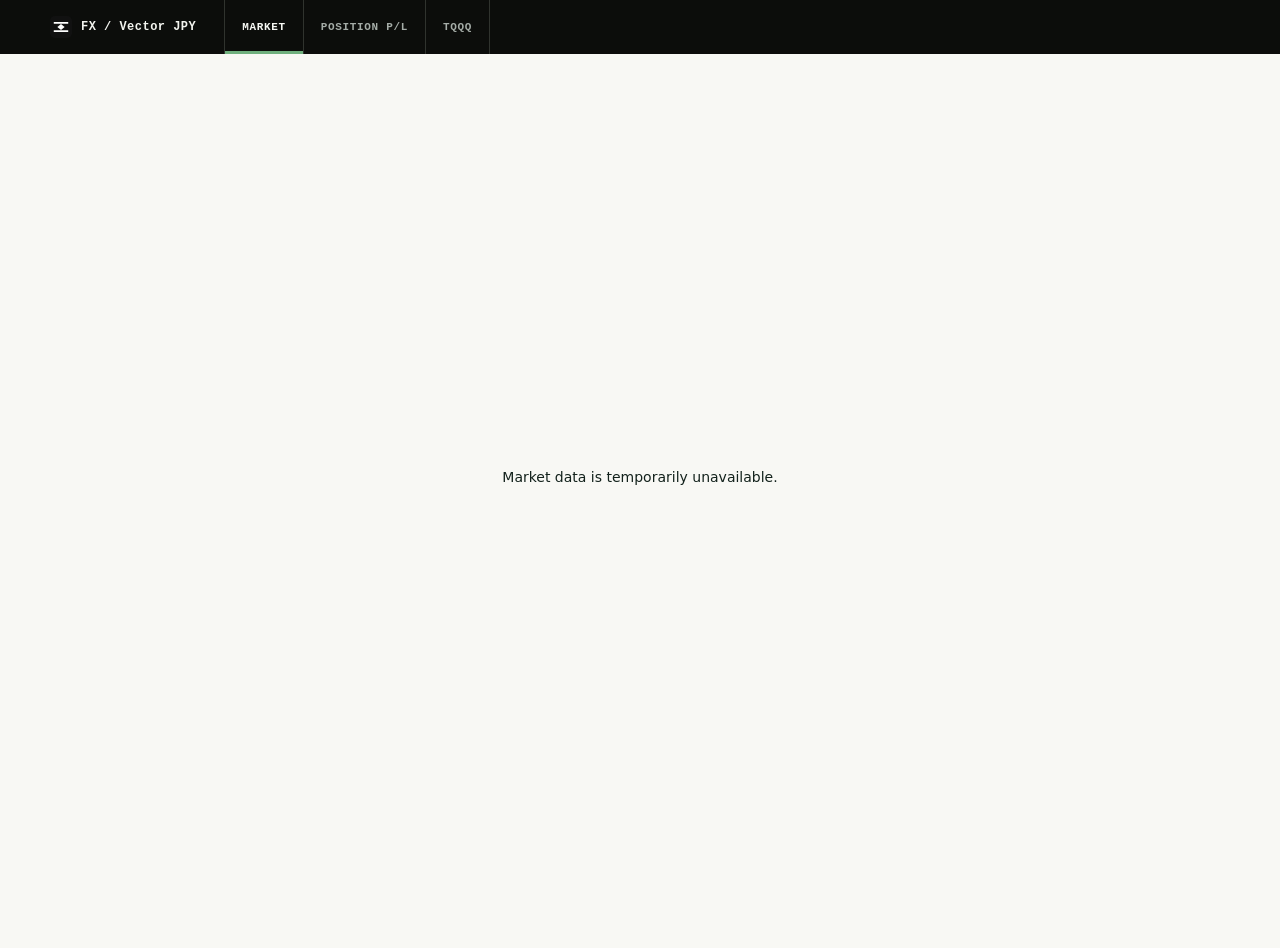
<file: docs/index.html>
<!doctype html><html lang="ja"><meta charset="utf-8"><meta name="viewport" content="width=device-width,initial-scale=1"><title>Vector JPY</title><link rel="stylesheet" href="console.css?v=tqqq7"><link rel="icon" href="favicon.svg" type="image/svg+xml"><style>body{margin:0;background:#f4f3ef;color:#14221d;font:14px system-ui}.top{padding:17px max(20px,calc((100vw - 880px)/2));background:#fbfbf8;border-bottom:1px solid #ddd;font-weight:800}.tabs{display:inline-flex;margin-left:26px;gap:12px;font-size:12px}.tabs a{color:#718078;text-decoration:none}.tabs .on{color:#153e31;border-bottom:2px solid #153e31;padding-bottom:5px}.wrap{max-width:880px;margin:auto;padding:28px 20px}.hero{display:grid;grid-template-columns:repeat(4,1fr);gap:16px;width:100%}.cards{display:grid;grid-template-columns:repeat(3,1fr);gap:16px}.box{padding:18px;background:#fcfcf9;border:1px solid #dfe1dc}.interactive{cursor:pointer;transition:border-color .15s,background .15s}.interactive:hover{border-color:#6c8d7a;background:#f3f7f1}.interactive:focus-visible{outline:2px solid #277445;outline-offset:2px}.hero-tile{padding:14px 18px;border-top:4px solid #277445;background:#f7faf5}.hero-tile .price,.hero-tile .regime,.hero-tile.donchian strong{display:block;margin:8px 0;font-size:26px;line-height:30px;font-weight:800}.hero-tile.donchian strong{white-space:nowrap;letter-spacing:-.02em}.hero-tile .detail{min-height:15px;font-size:11px;line-height:15px}.label{font-size:10px;color:#718078;letter-spacing:.1em}.context{margin:10px 0 28px;color:#657268;font-size:12px}.cards{margin-top:10px}.card{border-top:3px solid #aab8af}.card.signal{border-top-color:#4ca87e}.card.structure{border-top-color:#277445;background:#f7faf5}.card strong{display:block;font-size:21px;margin:8px 0}.card .state{color:#657268;font-size:11px;letter-spacing:.06em}.section{margin-top:28px}dialog{width:min(560px,calc(100% - 32px));border:1px solid #bfc9c1;background:#fbfbf8;color:#14221d;padding:26px;box-shadow:0 20px 60px #14221d33}dialog::backdrop{background:#14221d66}.close{position:absolute;right:12px;top:10px;border:0;background:transparent;color:#526158;font-size:24px;cursor:pointer}.modal-value{margin:8px 0 20px;font-size:28px;font-weight:800;color:#153e31}.modal-block{margin-top:16px}.modal-block p{margin:6px 0;line-height:1.65}#position{display:none;min-height:calc(100vh - 54px)}#position iframe{width:100%;height:1120px;border:0;display:block}.position-mode #app{display:none}.position-mode #position{display:block}.position-mode #marketTab{color:#718078;border-bottom:0;padding-bottom:0}.position-mode #positionTab{color:#153e31;border-bottom:2px solid #153e31;padding-bottom:5px}@media(max-width:720px){.hero,.cards{grid-template-columns:1fr}.tabs{margin-left:12px}#position iframe{height:1180px}}</style><body><div class="top"><span class="brand-lockup"><img class="brand-mark" src="favicon.svg" alt="" aria-hidden="true">FX / Vector JPY</span><nav class="tabs"><a class="on" href="#market" id="marketTab">MARKET</a><a href="#position" id="positionTab">POSITION P/L</a></nav></div><main class="wrap" id="app">Loading market data…</main><section id="position"><iframe src="trade.html?embed=1&amp;v=42d8bf1" title="Position P/L"></iframe></section><dialog id="detail"><button class="close" aria-label="Close">×</button><div class="label" id="detailTitle"></div><div class="modal-value" id="detailValue"></div><div class="modal-block"><div class="label">WHAT IT MEANS</div><p id="detailMeaning"></p></div><div class="modal-block"><div class="label">HOW TO READ IT</div><p id="detailReading"></p></div><div class="modal-block"><div class="label">REFERENCE GUIDE</div><p id="detailGuide"></p></div></dialog><script src="tabs.js"></script><script src="hero-colors.js?v=tqqq5"></script><script>const API='https://vector-jpy-trend.kensuke5704.chatgpt.site/api/market/USDJPY',arrow=n=>n>15?'↑':n<-15?'↓':'→',title=s=>s.replaceAll('_',' ').toUpperCase(),stamp=x=>new Date(x||Date.now()).toLocaleString('en-GB',{year:'numeric',month:'short',day:'2-digit',hour:'2-digit',minute:'2-digit'}),explain={'USD / JPY · SPOT FX':['USD/JPYの現在レートです。下段には直近の価格変化と変化率を示します。','レート上昇は円安・ドル高、低下は円高・ドル安を表します。変化率は直近比較です。'],'CURRENT REGIME':['複数指標をまとめた現在の相場状態です。','RANGEは方向感が弱く一定の値幅で推移している状態、TRENDは方向性が明確な状態を示します。'],'TREND SCORE':['モメンタム・トレンド・構造を合算した方向性のスコアです。','プラスは上方向、マイナスは下方向への傾きを示し、絶対値が大きいほど方向性が強い目安です。'],'Donchian 20':['直近20本（この画面では24時間相当）の高値・安値の範囲です。','IN RANGEは価格が直近レンジ内にある状態です。上限・下限を抜けた場合はレンジ外への変化として観測します。'],'Market Structure':['高値・安値の切り上げ・切り下げから価格構造を表します。','HH/HLは上昇構造、LH/LLは下降構造、Mixedは方向が混在している状態です。'],'MSB · Structure Break':['Market Structure Break。直近の重要な高値・安値を明確に抜けたかを示します。','MSBが確定すると、従来の構造が変化した可能性を観測します。未確定時はNo active MSBと表示されます。'],'Order Block':['構造ブレイク前の最後の反対方向の値動きから推定する価格帯です。','確定したMSBがある場合にのみ有効なゾーンとして表示します。No active zoneは条件未成立を意味します。'],'EMA Structure':['短中期EMAの並びと傾きです。','上向きに整列すれば上昇傾向、下向きに整列すれば下降傾向、Mixedは方向が揃っていない状態です。'],'Regression 48H':['過去48時間の回帰直線による価格の傾きと当てはまりです。','Slopeは時間あたりの価格変化、R²は直線傾向への当てはまりの強さを示します。'],'ADX / DI':['ADXはトレンドの強さ、+DIと−DIは上昇・下降方向の優勢度です。','ADXが高いほど方向性が強い目安です。+DIが−DIを上回ると上方向、逆なら下方向が優勢です。'],'6H Momentum':['直近6時間の価格変化率です。','短い時間軸の勢いを示します。プラスは上昇、マイナスは下落方向の変化です。'],'24H Momentum':['直近24時間の価格変化率です。','1日単位の勢いを確認します。短期値と合わせて方向性の継続性を観測します。'],'3D Momentum':['直近3営業日の価格変化率です。','短期ノイズを抑えた広めのモメンタムを確認します。'],'RSI 14':['14期間の上昇・下落バランスを0〜100で示すオシレーターです。','一般に70以上は買われ過ぎ、30以下は売られ過ぎの目安です。中間帯は均衡を表します。'],'Price Z-score':['価格が48時間平均からどの程度離れているかを標準偏差で表します。','プラスは平均より上、マイナスは平均より下です。絶対値が大きいほど平均からの乖離が大きい状態です。'],'ATR 14':['14期間の平均的な値動き幅です。','数値が大きいほど値動きが大きい状態です。パーセンタイルは過去の変動幅と比較した位置を示します。']},guide={'USD / JPY · SPOT FX':'USD/JPYでは0.01円がおおむね1 pipです。変化率は期間や流動性と合わせて確認します。','CURRENT REGIME':'単一の数値しきい値ではなく、各指標の組み合わせで判定します。','TREND SCORE':'±15未満は中立圏、+15超は上方向、−15未満は下方向への傾きの目安です。','Donchian 20':'上限を上抜く・下限を下抜くと、直近20本レンジからの変化として表示されます。','Market Structure':'HH/HLまたはLH/LLが連続して確認されると、構造の方向性が明確になります。','MSB · Structure Break':'直近スイングの高値・安値を終値ベースで明確に越えると、MSB候補として観測します。','Order Block':'確定MSBがない場合はゾーンを表示しません。価格帯の幅は直前の値動きにより変化します。','EMA Structure':'短期EMAが中長期EMAより上で上向きなら上方向、逆なら下方向の目安です。','Regression 48H':'R²が0に近いほど直線傾向は弱く、1に近いほど傾向への当てはまりが高くなります。','ADX / DI':'ADX 20未満は弱い傾向、20〜25は形成中、25超は明確な傾向の目安です。','6H Momentum':'0%付近は短期の変化が小さい状態です。絶対値が大きいほど直近の変化率が大きくなります。','24H Momentum':'0%付近は1日単位の変化が小さい状態です。短期値と符号が揃うかを確認します。','3D Momentum':'0%付近は3日単位の変化が小さい状態です。短期モメンタムとの方向一致を確認します。','RSI 14':'70以上は買われ過ぎ、30以下は売られ過ぎ、45〜55は中立圏の目安です。','Price Z-score':'±1σは平均から標準的な乖離、±2σ超は比較的大きな乖離の目安です。','ATR 14':'パーセンタイル30未満は低ボラティリティ、30〜70は標準、70超は高ボラティリティの目安です。'};let marketLoaded=false,marketRefreshing=false;try{const cachedMarket=localStorage.getItem("vector-jpy-market-html-v1");if(cachedMarket){app.innerHTML=cachedMarket;marketLoaded=true}}catch{}const loadMarketData=()=>{if(marketRefreshing)return;marketRefreshing=true;fetch(`${API}?_=${Date.now()}`,{cache:"no-store"}).then(r=>{if(!r.ok)throw Error("market");return r.json()}).then(d=>{let donchian=d.indicators.find(x=>x.name.includes('Donchian')),donchianValue=donchian.displayValue==='Inside Channel'?'IN RANGE':donchian.displayValue,cards=k=>d.indicators.filter(x=>x.category===k&&!x.name.includes('Donchian')).map(x=>{let active=x.direction!=='neutral',struct=k==='structure';return`<article class="box card interactive ${active?'signal':''} ${x.direction} ${struct?'structure':''}" role="button" tabindex="0" data-key="${x.name}" data-value="${arrow(x.score)} ${x.displayValue}"><span class="label">${x.name}</span><strong>${arrow(x.score)} ${x.displayValue}</strong>${active?`<div class="state">${title(x.direction)}</div>`:''}<small>${x.description}</small></article>`}).join(''),updated=d.quote.updatedAt||d.updatedAt||d.quote.timestamp,section=(k,label,body)=>`<section class="section" data-category="${k}"><div class="label">${label||k.toUpperCase()}</div><div class="cards">${body??cards(k)}</div></section>`;app.innerHTML=`<p class="label market-title">USD/JPY · MARKET OVERVIEW</p><section class="hero"><div class="box hero-tile interactive" role="button" tabindex="0" data-key="USD / JPY · SPOT FX" data-value="${d.quote.price.toFixed(3)}"><div class="label">USD / JPY · SPOT FX</div><div class="price">${d.quote.price.toFixed(3)}</div><div class="detail">${d.quote.change>=0?'+':''}${d.quote.change.toFixed(3)} · ${d.quote.changePercent.toFixed(2)}%</div></div><div class="box hero-tile interactive" role="button" tabindex="0" data-key="CURRENT REGIME" data-value="${title(d.composite.regime)}"><div class="label">CURRENT REGIME</div><div class="regime">${title(d.composite.regime)}</div><div class="detail">${d.composite.modifiers.map(title).join(' · ')}</div></div><div class="box hero-tile score interactive" role="button" tabindex="0" data-key="TREND SCORE" data-value="${d.composite.score>0?'+':''}${d.composite.score}"><div class="label">TREND SCORE</div><div class="price">${d.composite.score>0?'+':''}${d.composite.score}</div><div class="detail">Confidence ${d.composite.confidence}%</div></div><div class="box hero-tile donchian interactive" role="button" tabindex="0" data-key="Donchian 20" data-value="${arrow(donchian.score)} ${donchianValue}"><div class="label">DONCHIAN · 24H</div><strong>${arrow(donchian.score)} ${donchianValue}</strong><div class="detail">24H range status</div></div></section><p>${d.summary}</p><div class="context">4H observation window · Yahoo Finance market data · Updated ${stamp(updated)}</div>${section('structure','STRUCTURE · MSB/OB')}${section('trend')}${section('momentum')}${section('mix','OVEREXTENSION · VOLATILITY',cards('overextension')+cards('volatility'))}`;marketLoaded=true;try{localStorage.setItem("vector-jpy-market-html-v1",app.innerHTML)}catch{}}).catch(()=>{if(!marketLoaded)app.textContent='Market data is temporarily unavailable.'}).finally(()=>{marketRefreshing=false})};loadMarketData();setInterval(loadMarketData,60000);const modal=document.getElementById('detail'),mt=document.getElementById('detailTitle'),mv=document.getElementById('detailValue'),mm=document.getElementById('detailMeaning'),mr=document.getElementById('detailReading'),mg=document.getElementById('detailGuide');function showDetail(card){let info=explain[card.dataset.key]||['この指標は現在の市場状態を示します。','表示値と他の指標を合わせて、相場の状態を観測します。'];mt.textContent=card.dataset.key;mv.textContent=card.dataset.value;mm.textContent=info[0];mr.textContent=info[1];mg.textContent=guide[card.dataset.key]||'数値は直近の状態を示します。ほかの指標と合わせて変化の大きさを確認します。';modal.showModal()}document.addEventListener('click',e=>{let card=e.target.closest('.interactive');if(card)showDetail(card);if(e.target.closest('.close'))modal.close()});document.addEventListener('keydown',e=>{let card=e.target.closest('.interactive');if(card&&(e.key==='Enter'||e.key===' ')){e.preventDefault();showDetail(card)}});function tab(){document.body.classList.toggle('position-mode',location.hash==='#position')}addEventListener('hashchange',tab);tab()</script></body></html>
</file>
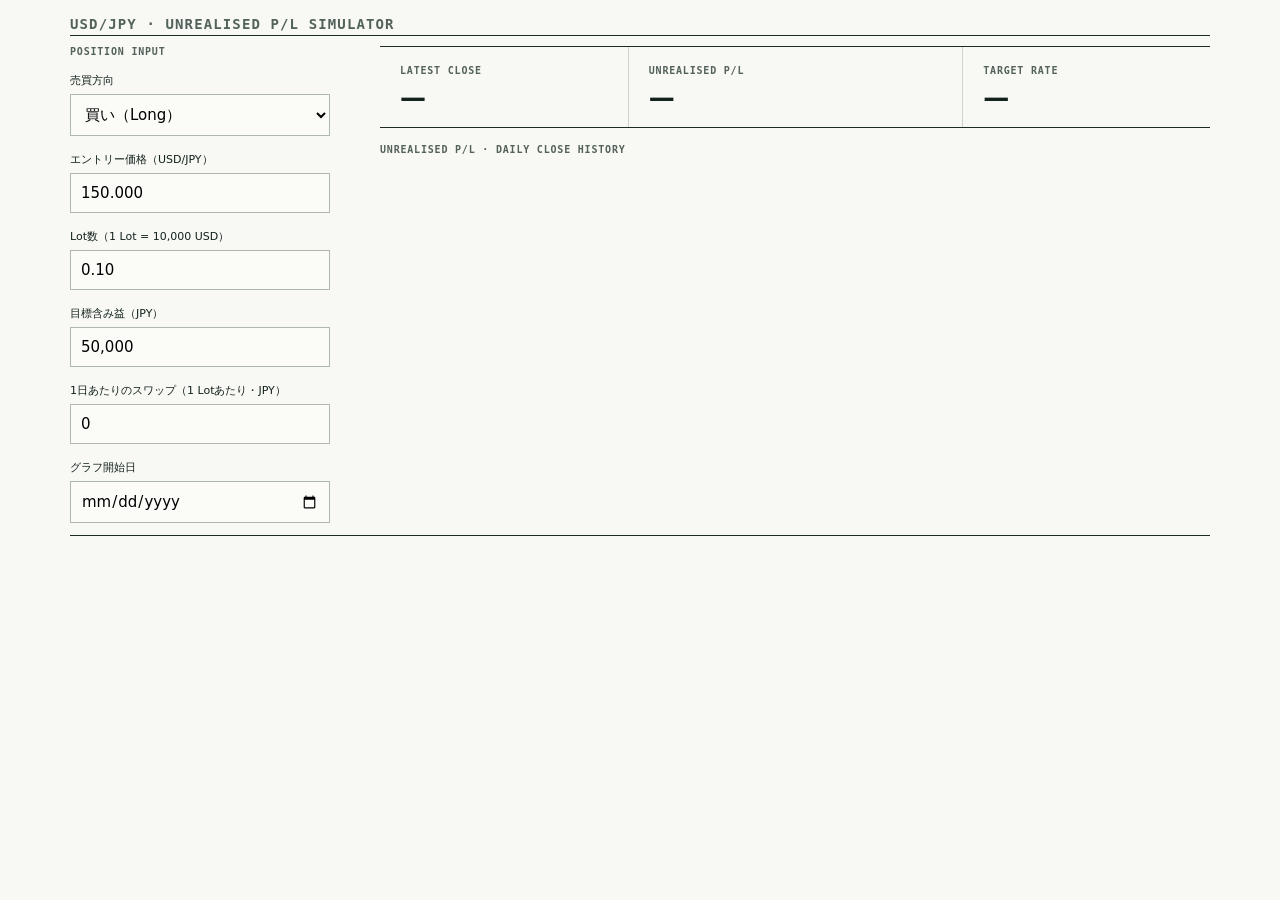
<file: docs/trade.html>
<!doctype html><html lang="ja"><meta charset="utf-8"><meta name="viewport" content="width=device-width,initial-scale=1"><title>Vector JPY · Position</title><link rel="stylesheet" href="console.css?v=3e0a71f"><link rel="icon" href="favicon.svg" type="image/svg+xml"><style>*{box-sizing:border-box}body{margin:0;background:#f4f3ef;color:#14221d;font:14px system-ui}.top{padding:17px 20px;background:#fbfbf8;border-bottom:1px solid #ddd;font-weight:800}.tabs{display:inline-flex;margin-left:26px;gap:12px;font-size:12px}.tabs a{color:#718078;text-decoration:none}.tabs .on{color:#153e31;border-bottom:2px solid #153e31;padding-bottom:5px}.wrap{max-width:1180px;margin:auto;padding:28px 20px}.grid{display:grid;grid-template-columns:310px minmax(0,1fr);gap:16px}.box{min-width:0;background:#fcfcf9;border:1px solid #dfe1dc;padding:18px}.label{font-size:10px;color:#718078;letter-spacing:.1em}.field{margin-top:16px}.field label{display:block;font-size:11px;margin-bottom:6px}input,select{width:100%;padding:10px;border:1px solid #cfd6d0;background:#fff;font:15px system-ui}.result{display:grid;grid-template-columns:1fr 1.35fr 1fr;gap:10px;margin-bottom:16px}.result b{display:block;font-size:26px;margin-top:6px}.result .key-result{border-top:3px solid #4ca87e}.result .key-result b{font-size:26px}.up{color:#147b51}.down{color:#bb533e}.chart{height:340px;background:#fbfbf7;padding:2px}.chart svg{width:100%;height:330px}.line{fill:none;stroke:#316f48;stroke-width:2}.zero{stroke:#c8d0c8;stroke-dasharray:2 5}.gridline{stroke:#c8d0c8;stroke-dasharray:2 5}.axis{fill:#657268;font:20px system-ui,sans-serif;font-weight:400}.note{font-size:12px;color:#718078;margin-top:12px}@media(max-width:760px){.grid,.result{grid-template-columns:1fr}.wrap{padding:20px 12px}}</style><body class="trade"><div class="top">FX / Vector JPY <nav class="tabs"><a href="index.html">MARKET</a><a class="on" href="trade.html">POSITION P/L</a></nav></div><main class="wrap"><p class="label">USD/JPY · UNREALISED P/L SIMULATOR</p><div class="grid"><aside class="box"><div class="label">POSITION INPUT</div><div class="field"><label>売買方向</label><select id="side"><option value="long">買い（Long）</option><option value="short">売り（Short）</option></select></div><div class="field"><label>エントリー価格（USD/JPY）</label><input id="entry" type="number" step="0.001" value="150.000"></div><div class="field"><label>Lot数（1 Lot = 10,000 USD）</label><input id="lot" type="number" min="0.01" step="0.01" value="0.10"></div><div class="field"><label>目標含み益（JPY）</label><input id="target" inputmode="numeric" value="50,000"></div><div class="field"><label>1日あたりのスワップ（1 Lotあたり・JPY）</label><input id="swap" type="number" value="0"></div><div class="field"><label>グラフ開始日</label><input id="start" type="date"></div></aside><section><div class="result"><div class="box"><span class="label">LATEST CLOSE</span><b id="close">—</b></div><div class="box key-result"><span class="label">UNREALISED P/L</span><b id="pnl">—</b></div><div class="box"><span class="label">TARGET RATE</span><b id="rate">—</b></div></div><div class="box"><div class="label">UNREALISED P/L · DAILY CLOSE HISTORY</div><div class="chart"><svg id="chart" viewBox="0 0 1000 460" preserveAspectRatio="xMidYMid meet"></svg></div><div class="note" id="range">Loading daily history…</div></div></section></div></main><script>if(location.search.includes('embed=1'))document.querySelector('.top').style.display='none';const API='https://vector-jpy-trend.kensuke5704.chatgpt.site/api/history/USDJPY',yen=new Intl.NumberFormat('ja-JP',{maximumFractionDigits:0}),$=x=>document.getElementById(x),num=x=>+x.replaceAll(',','');let all=[];const savedKeys=['side','entry','lot','target','swap','start'];savedKeys.forEach(k=>{let v=localStorage.getItem('vector-jpy-'+k);if(v!==null)$(k).value=v});function save(){savedKeys.forEach(k=>localStorage.setItem('vector-jpy-'+k,$(k).value))}function nice(n){let e=10**Math.floor(Math.log10(n||1)),f=n/e;return(f<=1?1:f<=2?2:f<=5?5:10)*e}function draw(){if(!all.length)return;let e=+$('entry').value,l=+$('lot').value,t=num($('target').value),sw=+$('swap').value,sg=$('side').value==='long'?1:-1,st=$('start').value?new Date($('start').value).getTime():all[0].time,cs=all.filter(x=>x.time>=st);if(!cs.length)cs=all;let u=l*1e4,v=cs.map(x=>{let d=Math.max(0,Math.floor((x.time-cs[0].time)/864e5));return{time:x.time,p:(x.close-e)*u*sg+d*sw*l}}),last=v.at(-1),days=Math.floor((last.time-cs[0].time)/864e5),goal=e+sg*(t-days*sw*l)/u,rl=Math.min(...v.map(x=>x.p),0),rh=Math.max(...v.map(x=>x.p),0),step=nice((rh-rl)/4),lo=Math.floor(rl/step)*step,hi=Math.ceil(rh/step)*step,r=hi-lo||step,y=x=>420-(x-lo)/r*390,X=i=>155+i/(v.length-1)*745,path=v.map((q,i)=>`${i?'L':'M'}${X(i)} ${y(q.p)}`).join(' '),ticks=Array.from({length:Math.round((hi-lo)/step)+1},(_,i)=>lo+i*step),lines=ticks.map(x=>`<line class="gridline" x1="155" y1="${y(x)}" x2="900" y2="${y(x)}"/><text class="axis" text-anchor="end" x="120" y="${y(x)+4}">${yen.format(x)}</text>`).join(''),dt=x=>{let d=new Date(x);return d.getFullYear()+'/'+String(d.getMonth()+1).padStart(2,'0')},monthly=v.reduce((a,q,i)=>{let k=dt(q.time);if(!a.some(x=>x.k===k))a.push({k,i});return a},[]),visibleMonths=monthly.reduce((a,q,i)=>{if(i===0||i===monthly.length-1||X(q.i)-X(a.at(-1).i)>140)a.push(q);return a},[]),xTicks=visibleMonths.map((q,i)=>`<text class="axis" text-anchor="${i===0?'start':i===visibleMonths.length-1?'end':'middle'}" x="${X(q.i)}" y="445">${q.k}</text>`).join('');$('close').textContent=cs.at(-1).close.toFixed(3);$('pnl').textContent=(last.p>=0?'+':'')+yen.format(last.p)+' JPY';$('pnl').className=last.p>=0?'up':'down';$('rate').textContent=goal.toFixed(3);$('chart').innerHTML=`${lines}<line class="zero" x1="155" y1="${y(0)}" x2="900" y2="${y(0)}"/><path class="line" d="${path}"/>${xTicks}`;$('range').textContent=`${dt(cs[0].time)} 〜 ${dt(last.time)} の日足終値 · ${v.length}営業日`;}['side','entry','lot','swap','start'].forEach(x=>$(x).oninput=()=>{save();draw()});$('target').oninput=e=>{let n=e.target.value.replace(/\D/g,'');e.target.value=n?yen.format(n):'';save();draw()};fetch(API).then(r=>r.json()).then(d=>{all=d.candles;let p=new Date(all.at(-1).time);p.setMonth(p.getMonth()-3);if(!$('start').value)$('start').value=p.toISOString().slice(0,10);save();draw()}).catch(()=>$('range').textContent='日足履歴を取得できませんでした。')</script></body></html>
</file>
<file: docs/console.css>
/* Flat market-console skin: structure comes from rules, not floating cards. */
:root{--paper:#f8f8f4;--ink:#13221c;--muted:#66736d;--rule:#1e2b25;--soft-rule:#cfd3cd;--accent:#296e46;--header:#0c0d0b}body{background:var(--paper)!important;color:var(--ink)!important;font-family:ui-sans-serif,system-ui,-apple-system,BlinkMacSystemFont,"Segoe UI",sans-serif!important}.top{min-height:54px;padding:0 max(20px,calc((100vw - 1180px)/2))!important;display:flex;align-items:center;gap:28px;background:var(--header)!important;color:#f3f4ef;border-bottom:0!important;font-family:ui-monospace,SFMono-Regular,Menlo,monospace;font-size:12px!important;letter-spacing:.04em}.tabs{display:flex;margin:0!important;gap:0!important;height:54px;align-items:stretch}.tabs a{display:flex;align-items:center;padding:0 17px;color:#a5aca7!important;border-left:1px solid #30332e;text-decoration:none!important;font-size:11px!important;letter-spacing:.06em}.tabs a:last-child{border-right:1px solid #30332e}.tabs .on{color:#f7f8f4!important;border-bottom:3px solid #6fb07d!important;padding-bottom:0!important}.wrap{max-width:1180px!important;padding:0 20px 48px!important}.hero{gap:0!important;border-bottom:1px solid var(--rule);grid-template-columns:repeat(4,minmax(0,1fr))!important}.box{background:transparent!important;border:0!important;padding:0!important}.hero-tile{min-height:142px;padding:24px 20px 20px!important;border-top:0!important;border-left:1px solid var(--soft-rule)!important}.hero-tile:first-child{border-left:0!important}.hero-tile .label{display:block;white-space:nowrap}.hero-tile .price,.hero-tile .regime,.hero-tile.donchian strong{margin:12px 0 8px!important;font-size:31px!important;line-height:1!important;letter-spacing:-.045em}.hero-tile .detail{font-size:12px!important;line-height:1.35!important;color:var(--ink)!important}.label{color:#53625a!important;font-family:ui-monospace,SFMono-Regular,Menlo,monospace!important;font-size:10px!important;font-weight:700;letter-spacing:.08em!important}.wrap>p{margin:26px 0 0!important;max-width:880px;font-size:16px;line-height:1.6}.context{margin:10px 0 30px!important;padding-bottom:18px;border-bottom:1px solid var(--soft-rule);font-family:ui-monospace,SFMono-Regular,Menlo,monospace;font-size:10px!important;color:var(--muted)!important}.section{margin-top:0!important;padding:22px 0 0;border-top:1px solid var(--rule)}.section+.section{margin-top:30px!important}.section>.label{margin-bottom:14px}.cards{gap:0!important;margin:0!important;grid-template-columns:repeat(3,minmax(0,1fr))!important;border-top:1px solid var(--soft-rule);border-bottom:1px solid var(--soft-rule)}.card{min-height:126px;padding:18px 20px 20px!important;border-top:0!important;border-left:1px solid var(--soft-rule)!important}.card:first-child{border-left:0!important}.card.structure{background:transparent!important}.card.signal{border-top:0!important}.card strong{margin:9px 0 7px!important;font-size:22px!important;line-height:1.12!important;letter-spacing:-.025em}.card .state{font-family:ui-monospace,SFMono-Regular,Menlo,monospace;font-size:10px!important;color:var(--accent)!important}.card small{display:block;margin-top:8px;font-size:11px;line-height:1.45;color:var(--muted)}.interactive{transition:background-color .14s!important}.interactive:hover{border-color:var(--soft-rule)!important;background:#edf2ec!important}.interactive:focus-visible{outline:2px solid var(--accent)!important;outline-offset:-2px!important}dialog{border:1px solid var(--rule)!important;border-radius:0!important;background:var(--paper)!important;box-shadow:10px 10px 0 #13221c22!important;padding:28px!important}dialog::backdrop{background:#11181155!important}.modal-value{font-size:30px!important}.close{color:var(--ink)!important}#position{background:var(--paper)}
/* Position P/L: retain the form and metrics order, remove nested-box treatment. */
body.trade{background:var(--paper)!important}.trade .top{display:none!important}.trade .wrap{max-width:1180px!important;padding:0 20px 42px!important}.trade .grid{gap:0!important;border-top:1px solid var(--rule);border-bottom:1px solid var(--rule)}.trade .panel,.trade .chart,.trade .result{border:0!important;border-radius:0!important;background:transparent!important;box-shadow:none!important}.trade .form-panel{padding:24px 24px 26px 0!important;border-right:1px solid var(--soft-rule)!important}.trade .result-grid{gap:0!important;border-bottom:1px solid var(--soft-rule)}.trade .result{padding:20px!important;border-left:1px solid var(--soft-rule)!important}.trade .result:first-child{border-left:0!important}.trade .chart{padding:24px 0 0!important}.trade input,.trade select{border:1px solid #aeb8b0!important;border-radius:0!important;background:#fbfbf8!important}.trade button{border-radius:0!important}.trade .chart-wrap{border-top:1px solid var(--soft-rule)!important;border-bottom:1px solid var(--soft-rule)!important}
@media(max-width:720px){.top{padding:0 16px!important}.wrap{padding-left:16px!important;padding-right:16px!important}.hero,.cards{grid-template-columns:1fr!important}.hero-tile,.card{min-height:auto;border-left:0!important;border-top:1px solid var(--soft-rule)!important}.hero-tile:first-child{border-top:0!important}.trade .grid{grid-template-columns:1fr!important}.trade .form-panel{border-right:0!important;border-bottom:1px solid var(--soft-rule)!important;padding-right:0!important}.trade .result-grid{grid-template-columns:1fr!important}.trade .result{border-left:0!important;border-top:1px solid var(--soft-rule)!important}}

/* Compact density: remove unused vertical room while keeping the graph readable. */
.hero-tile{min-height:106px!important;padding:19px 20px 16px!important}.hero-tile .price,.hero-tile .regime,.hero-tile.donchian strong{margin:9px 0 6px!important}.wrap>p{margin-top:20px!important}.context{margin:8px 0 20px!important;padding-bottom:13px!important}.section{padding-top:16px!important}.section+.section{margin-top:20px!important}.section>.label{margin-bottom:10px!important}.card{min-height:96px!important;padding:14px 20px 15px!important}.card strong{margin:7px 0 5px!important}.card small{margin-top:5px!important}

/* The active state follows the current hash, not the original markup class. */
.position-mode #marketTab{color:#a5aca7!important;border-bottom:0!important}.position-mode #positionTab{color:#f7f8f4!important;border-bottom:3px solid #6fb07d!important}

/* Position inputs remain comfortably tappable without spanning the whole panel. */
.trade input,.trade select{width:min(260px,100%)!important}

/* Draw the active underline outside layout so tab labels never shift vertically. */
.tabs a{position:relative;border-bottom:0!important}.tabs .on::after,.position-mode #positionTab::after{content:"";position:absolute;right:0;bottom:0;left:0;height:3px;background:#6fb07d}.position-mode #marketTab::after{display:none}

/* Balance the hero labels vertically instead of leaving the spare height below. */
.hero-tile{min-height:0!important;padding-top:34px!important;padding-bottom:34px!important}

/* Keep the market summary as one continuous terminal-style status line. */
.wrap>p{max-width:none!important;font-size:14px!important;white-space:nowrap;overflow-x:auto;overflow-y:hidden}

/* Remove the four empty bands between consecutive section rules. */
.context{margin-bottom:0!important}.section+.section{margin-top:0!important}

/* Separate the Position labels from the panel's top rule. */
.trade .grid{padding-top:10px!important}

/* Match summary spacing above and below the status text. */
.wrap>p{margin-top:13px!important}

/* Center the temporary loading/error message before the market dashboard renders. */
#app:not(:has(.hero)){display:flex;align-items:center;justify-content:center;min-height:calc(100vh - 54px);text-align:center}

/* Neutralize the legacy border: only the absolute underline may mark selection. */
.tabs .on,.position-mode #positionTab{border-bottom:0!important}

.position-mode #positionTab{padding-bottom:0!important}

/* Group the three headline position values in one clearly bounded panel. */
.trade .result{gap:0!important;border:1px solid var(--rule)!important}.trade .result .box{padding:18px 20px!important;border-left:1px solid var(--soft-rule)!important}.trade .result .box:first-child{border-left:0!important}

/* Give the four primary market readings a restrained, unified emphasis. */
.hero-tile{background:#edf3ed!important}

/* Give the Position panel a little breathing room before its closing rule. */
.trade .grid{padding-bottom:12px!important}

/* Start the primary reading strip with the same rule language as its base. */
.hero{margin-top:12px!important;border-top:1px solid var(--rule)!important}

/* Keep the three-value panel open on the right and reduce excess inner height. */
.trade .result{padding:0!important;border-right:0!important}.trade .result .box{padding:14px 20px!important}

/* The chart is self-explanatory; omit the redundant range footer. */
.trade #range{display:none!important}

/* Increase chart-grid contrast without competing with the price line. */
.trade .gridline{stroke:#9da9a0!important}.trade .zero{stroke:#7d8b81!important}

/* Mirror the Position heading treatment above the Market overview. */
.market-title{margin:13px 0 14px!important}.market-title+.hero{margin-top:0!important}

/* Surface directional signals without colouring neutral observations. */
.card.signal.up,.card.signal.bullish{background:#eaf3ec!important}.card.signal.down,.card.signal.bearish{background:#faece8!important}

/* Apply the same directional language to the four primary readings. */
.hero-tile{background:#f8f8f4!important}.hero-tile.up{background:#eaf3ec!important}.hero-tile.down{background:#faece8!important}

/* Adopt the monochrome Range mark in the console header. */
.brand-mark{width:22px;height:22px;display:block;flex:0 0 auto}.brand-lockup{display:flex;align-items:center;gap:9px;white-space:nowrap}

/* TQQQ all-time-high drawdown monitor. */
#tqqq{display:none;max-width:1180px;margin:auto;padding:0 20px 48px}.tqqq-mode #app,.tqqq-mode #position{display:none!important}.tqqq-mode #tqqq{display:block}.tqqq-mode #marketTab,.tqqq-mode #positionTab{color:#a5aca7!important;border-bottom:0!important}.tqqq-mode #marketTab::after,.tqqq-mode #positionTab::after{display:none!important}.tqqq-mode #tqqqTab{color:#f7f8f4!important}.tqqq-mode #tqqqTab::after{content:"";position:absolute;right:0;bottom:0;left:0;height:3px;background:#6fb07d}.tqqq-hero{display:grid;grid-template-columns:repeat(3,minmax(0,1fr));border-top:1px solid var(--rule);border-bottom:1px solid var(--soft-rule)}.tqqq-key{min-height:0;padding:34px 20px;border-left:1px solid var(--soft-rule)}.tqqq-key:first-child{border-left:0}.tqqq-key strong{display:block;margin:9px 0 6px;font-size:31px;line-height:1;letter-spacing:-.045em}.tqqq-key small{display:block;color:var(--muted);font-size:11px;line-height:1.45}.tqqq-negative strong{color:#b54438}.tqqq-panel{margin-top:24px;padding-top:18px;border-top:1px solid var(--rule)}.tqqq-chart{display:block;width:min(100%,760px);height:330px;margin:14px auto 0!important;background:transparent}.tqqq-axis{fill:none;stroke:var(--rule);stroke-width:1.5}.tqqq-guide{fill:none;stroke:#c8d0c8;stroke-width:1;stroke-dasharray:2 5}.tqqq-axis-label{fill:#657268;font:20px system-ui,sans-serif;font-weight:400}.tqqq-line{fill:none;stroke:#316f48;stroke-width:2}.tqqq-note,.tqqq-loading{margin-top:12px;color:var(--muted);font-family:ui-monospace,SFMono-Regular,Menlo,monospace;font-size:11px;line-height:1.55}.tqqq-loading{padding:42px 0}@media(max-width:720px){#tqqq{padding:0 12px 32px}.tqqq-hero{grid-template-columns:1fr}.tqqq-key,.tqqq-key:first-child{min-height:0;border-left:0;border-top:1px solid var(--soft-rule)}.tqqq-key:first-child{border-top:0}.tqqq-chart{width:100%;height:auto;aspect-ratio:1000/460}}
</file>
